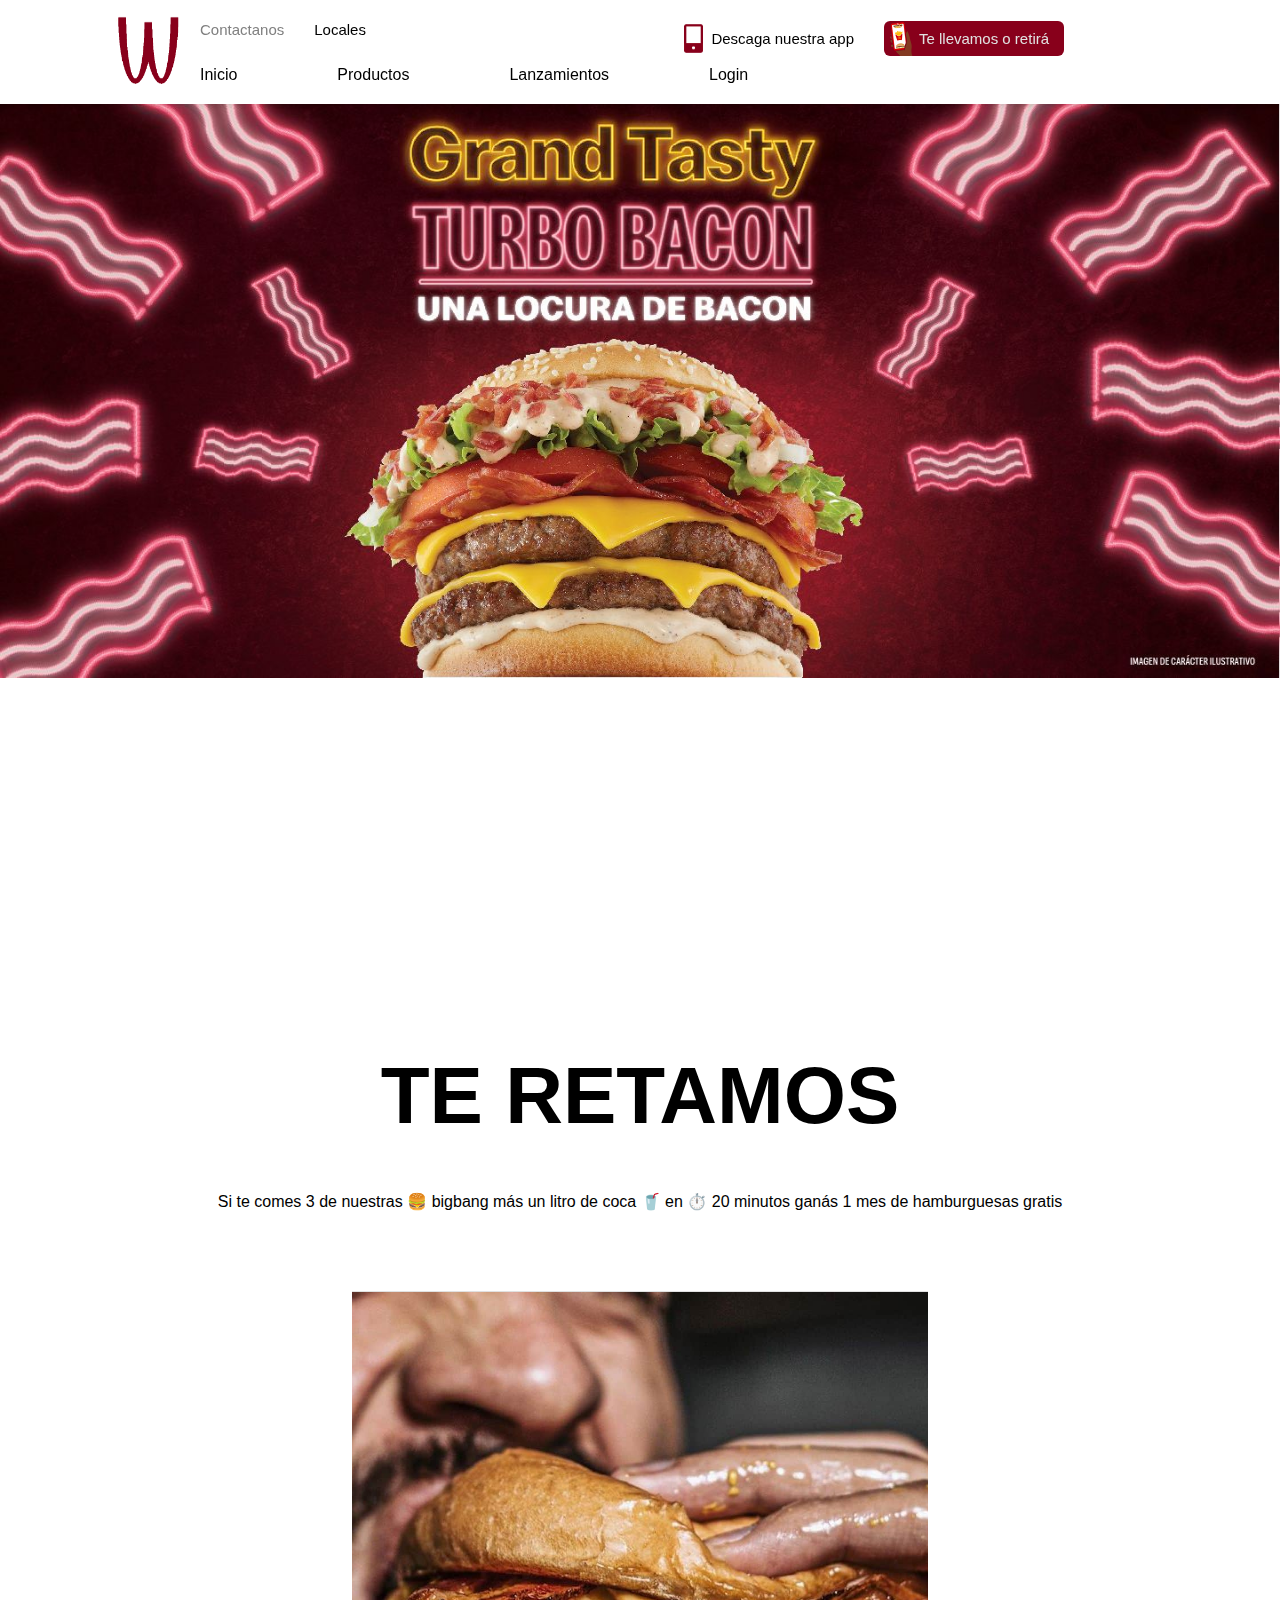
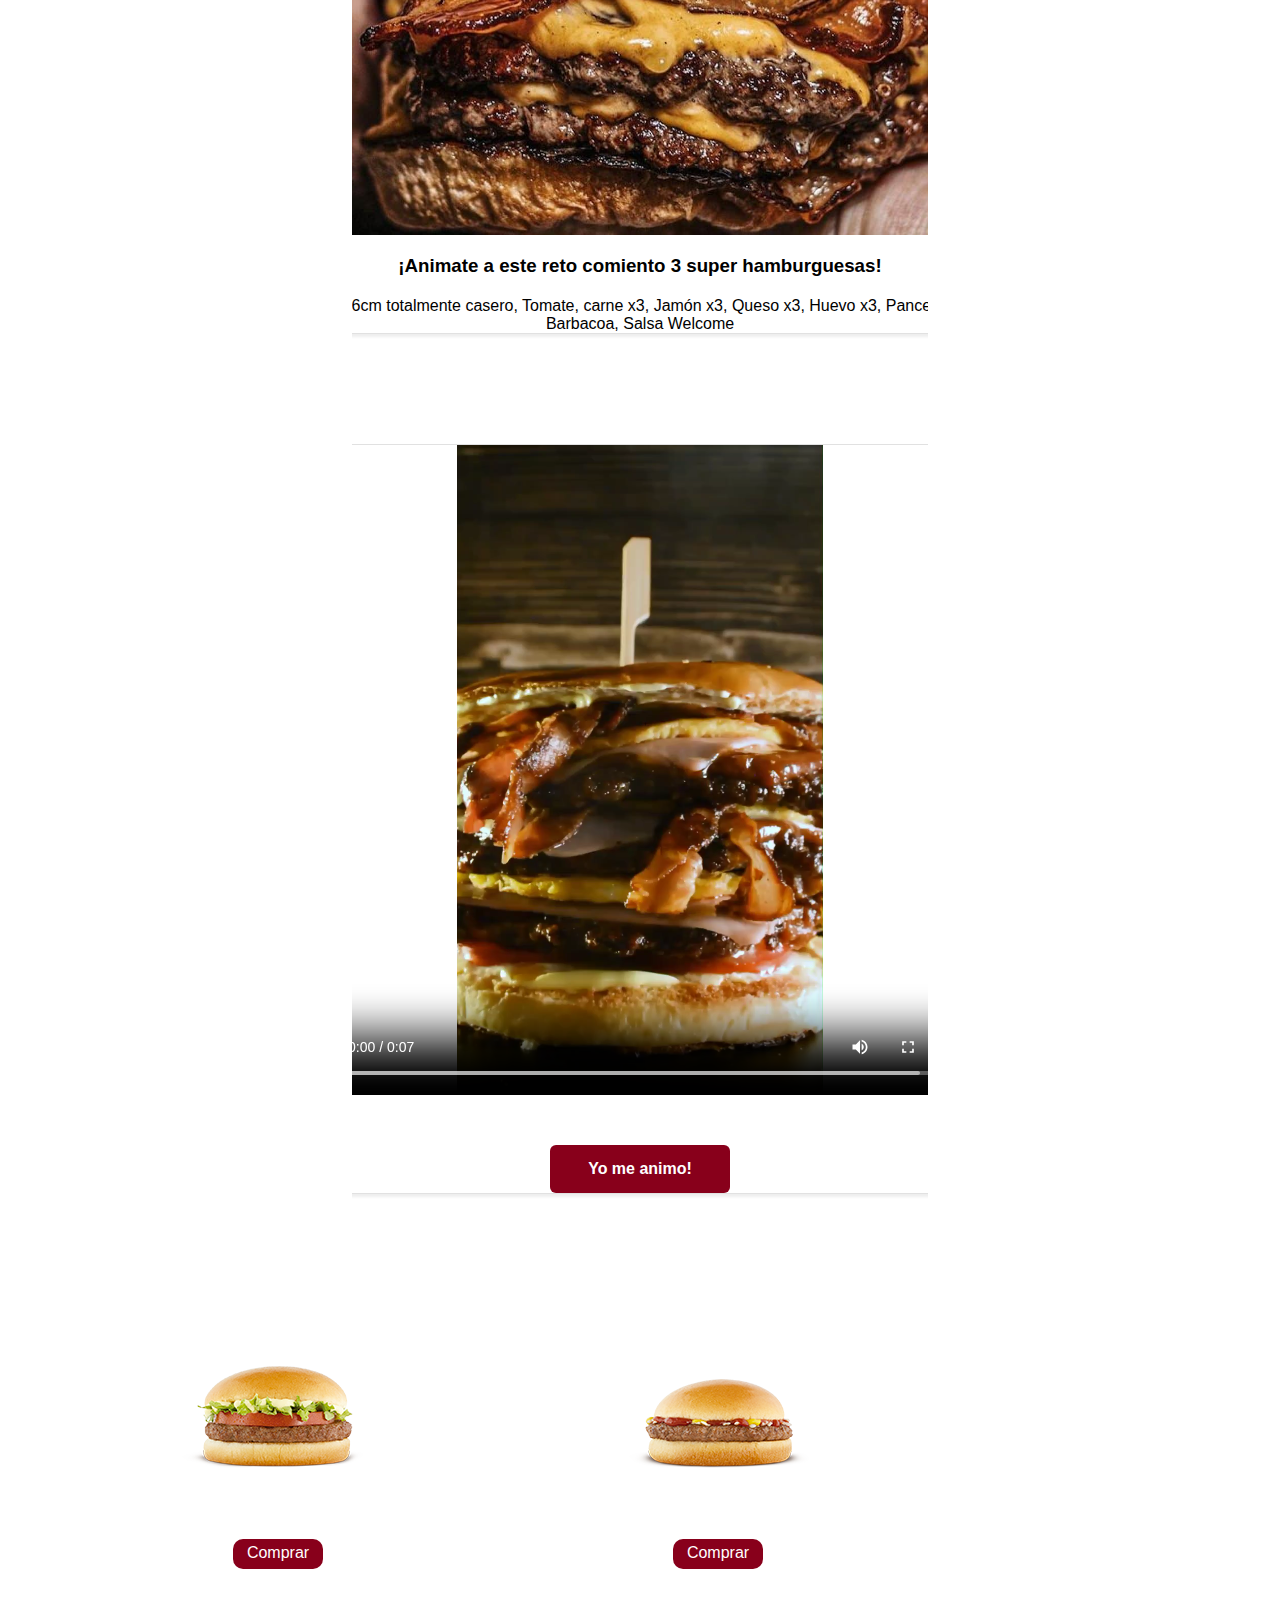
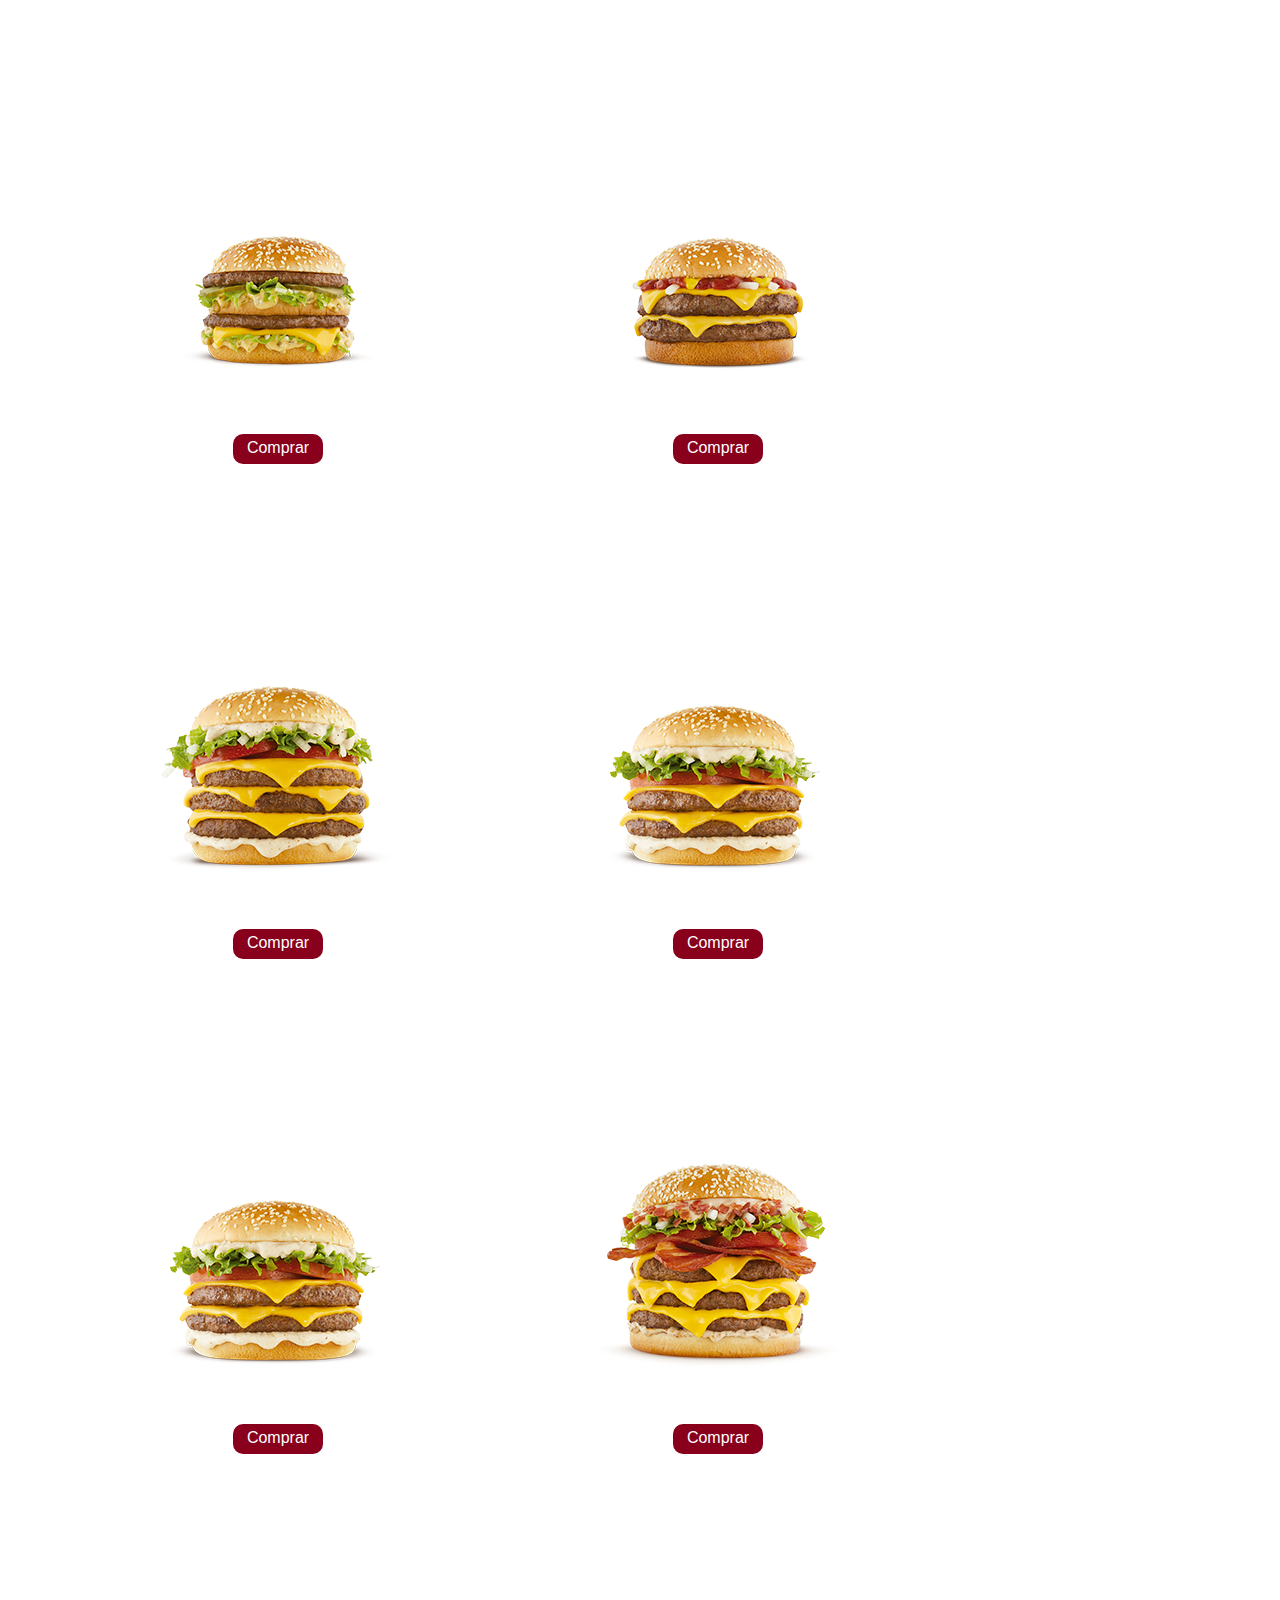
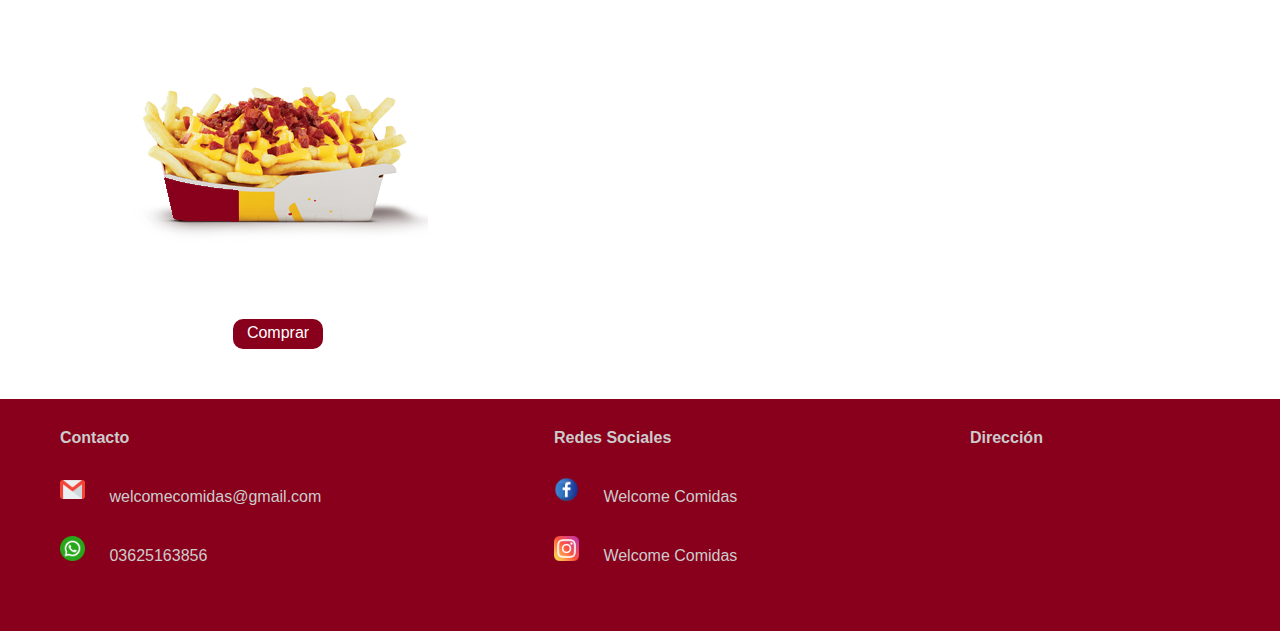
<file: index.html>
<!DOCTYPE html>
<html lang="en">
<head>
    <meta charset="UTF-8">
    <meta name="viewport" content="width=device-width, initial-scale=1.0">
    <link rel="stylesheet" href="/css/style.css">
    <link rel="stylesheet" href="/css/responsive.css">
    <title>Welcome comidas</title>
</head>
<body>
    <main class="contenedor">
        
        <header class="cabecera">
            <a href="/index.html" class="logo">
                <img src="/assets/img/mcdonalds-logo-footer-bg-white.png" alt="logo welcome" >
            </a>
            
            <nav class="navbar-header">
                <div class="detalles">
                    
                    <div class="contacto">
                        <a href="#">Contactanos</a>
                        <a href="#">Locales</a>
        
                    </div>
                    <div class="comercio">
                       
    
                             <a href="#" class="descargar">
                                <img src="/assets/img/descarga.png" alt="">
                            <p> Descaga nuestra app</p></a>
                        
                        
                            <a href="#" class="retira"><img src="/assets/img/pedir.png" alt="" > <p>Te llevamos o retirá</p></a>
                        
                    </div>
                </div>
                <label for="check" class="menu-label">
       
                    <img src="/assets/img/lista.png" alt="" class="icon">
                    </label>
                    <input type="checkbox" name="" id="check" class="checkbox">
                <ul class="navbar-list">
                    
                    <li><a href="/index.html">Inicio</a></li>
                    <li><a href="#">Productos</a></li>
                    
                    <li><a href="#">Lanzamientos</a></li>
                    <li><a href="/login.html">Login</a></li>
                </ul>
            </nav>
        </header>
    
    
        <div class="container">
            <div class="hero">
                <!-- <img src="/assets/img/Banner_Web_GTTB_1440x650_0fd0083902.jpg" alt=""> -->
            </div>
            <h1>TE RETAMOS</h1>
            <span>Si te comes 3 de nuestras 🍔 bigbang más un litro de coca 🥤 en ⏱️ 20 minutos   ganás 1 mes de hamburguesas gratis</span>
           
            <div class="bigbang">
                <div class="card-bigbang">
                    
                    <img src="/assets/img/bigbang.jpg" alt="">
                    <h3>¡Animate a este reto comiento 3 super hamburguesas! </h3>
                    <p>Pan 16cm totalmente casero, Tomate, carne x3, Jamón x3, Queso x3, Huevo x3, Panceta x3, Barbacoa, Salsa Welcome</p>
                </div>
           
                <div class="video">
    
                    <video src="/assets/video/WhatsApp Video 2023-10-07 at 12.16.53.mp4" controls></video>
                    <p>Yo me animo!</p>
                </div>
    
            </div>
                <!-- seguir con las cards..... -->
                <div class="menu">
                    <div class="prod">
                        <img src="/assets/img/clasica.png" alt="">
                        <p class="comprar">Comprar</p>
                    </div>
                    <div class="prod">
                        <img src="/assets/img/comun.png" alt="">
                        <p class="comprar">Comprar</p>
                    </div>
                    <div class="prod">
                        <img src="/assets/img/doblepan.png" alt="">
                        <p class="comprar">Comprar</p>
                    </div>
                    <div class="prod">
                        <img src="/assets/img/doblequeso.png" alt="">
                        <p class="comprar">Comprar</p>
                    </div>
                    <div class="prod">
                        <img src="/assets/img/para3.png" alt="">
                        <p class="comprar">Comprar</p>
                    </div>
                    <div class="prod">
                        <img src="/assets/img/paracompatir.png" alt="">
                        <p class="comprar">Comprar</p>
                    </div>
                    <div class="prod">
                        <img src="/assets/img/paracompatir.png" alt="">
                        <p class="comprar">Comprar</p>
                    </div>
                    <div class="prod">
                        <img src="/assets/img/desafio.png" alt="">
                        <p class="comprar">Comprar</p>
                    </div>
                    <div class="prod">
                        <img src="/assets/img/papas.png
                    " alt="">
                    <p class="comprar">Comprar</p>
                    </div>
                </div>
        </div>
        <footer class="footer">
            <div class="contactos" id="contacto">
                    <h4>Contacto</h4>
                    <div class="correo">
                        <img src="/assets/img/gmail.png" alt="" class="icon">  <a href="mailto:welcomecomidas@gmail.com">welcomecomidas@gmail.com</a>
                    </div>
                    <div class="whatsapp">
                     <img src="/assets/img/whatsapp.png" alt="" class="icon"> <a href="#">03625163856</a>
                    </div>
                </div>      
             <div class="redes">
                <h4>Redes Sociales</h4>
                <div class="facebook">
                    <img src="/assets/img/facebook.png" alt="" class="icon"> <a href="#">Welcome Comidas</a>
                </div>
                
                <div class="insta">
                    <img src="/assets/img/instagram.png" alt="" class="icon"> <a href="#">Welcome Comidas</a>
    
                </div>
            </div>
           <div class="ubicacion">
            <h4>Dirección</h4>
            <iframe src="https://www.google.com/maps/embed?pb=!1m14!1m8!1m3!1d14161.707869754473!2d-58.9955925!3d-27.4559639!3m2!1i1024!2i768!4f13.1!3m3!1m2!1s0x94450dcd65eb0e23%3A0xd7248a002506cd94!2sWelcome%20Comidas!5e0!3m2!1ses-419!2sar!4v1698087948819!5m2!1ses-419!2sar" width="250" height="150" style="border:0;" allowfullscreen="" loading="lazy" referrerpolicy="no-referrer-when-downgrade"></iframe>
           </div>
          
        </footer>
    </main>
 
</body>
</html>
</file>
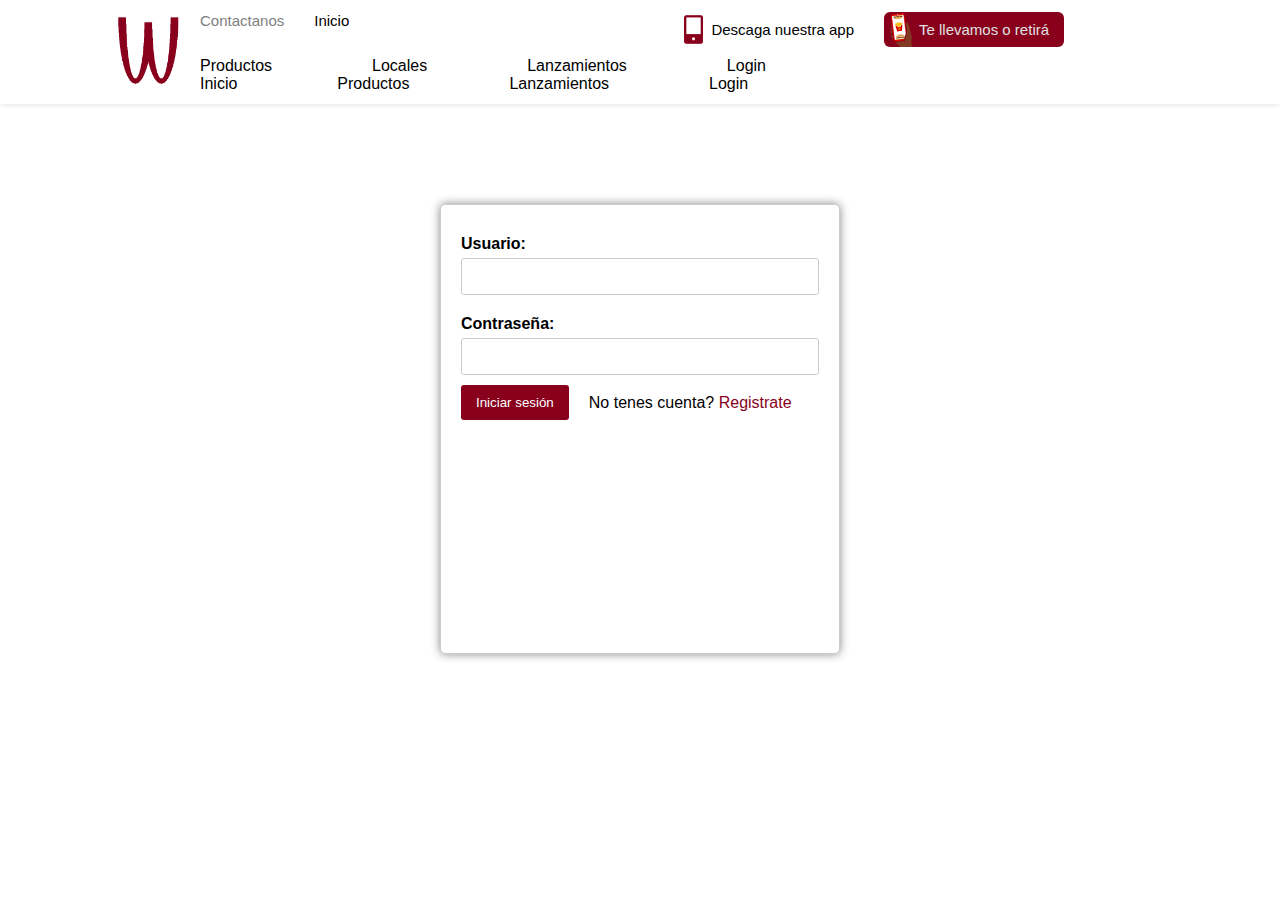
<file: login.html>
<!DOCTYPE html>
<html lang="en">
<head>
    <meta charset="UTF-8">
    <meta name="viewport" content="width=device-width, initial-scale=1.0">
    <link rel="stylesheet" href="/css/style.css">
    <link rel="stylesheet" href="/css/responsive.css">
    <title>Login</title>
</head>
<body>
    <header class="cabecera cabecera-login">
        <a href="/index.html" class="logo">
            <img src="/assets/img/mcdonalds-logo-footer-bg-white.png" alt="logo welcome" >
        </a>
        
        <nav class="navbar-header">
            <div class="detalles">

                <div class="contacto">
                    <a href="#">Contactanos</a>
                    <a href="/index.html">Inicio</a>
    
                </div>
                <div class="comercio">
                   

                         <a href="#" class="descargar">
                            <img src="/assets/img/descarga.png" alt="">
                        <p> Descaga nuestra app</p></a>
                    
                    
                        <a href="#" class="retira"><img src="/assets/img/pedir.png" alt="" > <p>Te llevamos o retirá</p></a>
                    
                </div>
            </div>
            <ul class="navbar-list">
                <li><a href="#">Productos</a></li>
                <li><a href="#">Locales</a></li>
                <li><a href="#">Lanzamientos</a></li>
                <li><a href="#">Login</a></li>
            </ul>
            <label for="check" class="menu-label">
       
                <img src="/assets/img/lista.png" alt="" class="icon">
                </label>
                <input type="checkbox" name="" id="check" class="checkbox">
            <ul class="navbar-list">
                
                <li><a href="/index.html">Inicio</a></li>
                <li><a href="#">Productos</a></li>
                
                <li><a href="#">Lanzamientos</a></li>
                <li><a href="/login.html">Login</a></li>
            </ul>
        </nav>
        
  
    </header> 
    <main>

        <div class="login">
            <form action="procesar_login" method="POST">
                <label for="usuario">Usuario:</label>
                <input type="text" id="usuario" name="usuario" required>
    
                <label for="contrasena">Contraseña:</label>
                <input type="password" id="contrasena" name="contrasena" required>
                <div class="boton">
                    <button type="submit">Iniciar sesión</button><span>No tenes cuenta?
                    <a href="/register.html"> Registrate</a>
                </span>
                </div>
    </main>
</body>
</html>
</file>
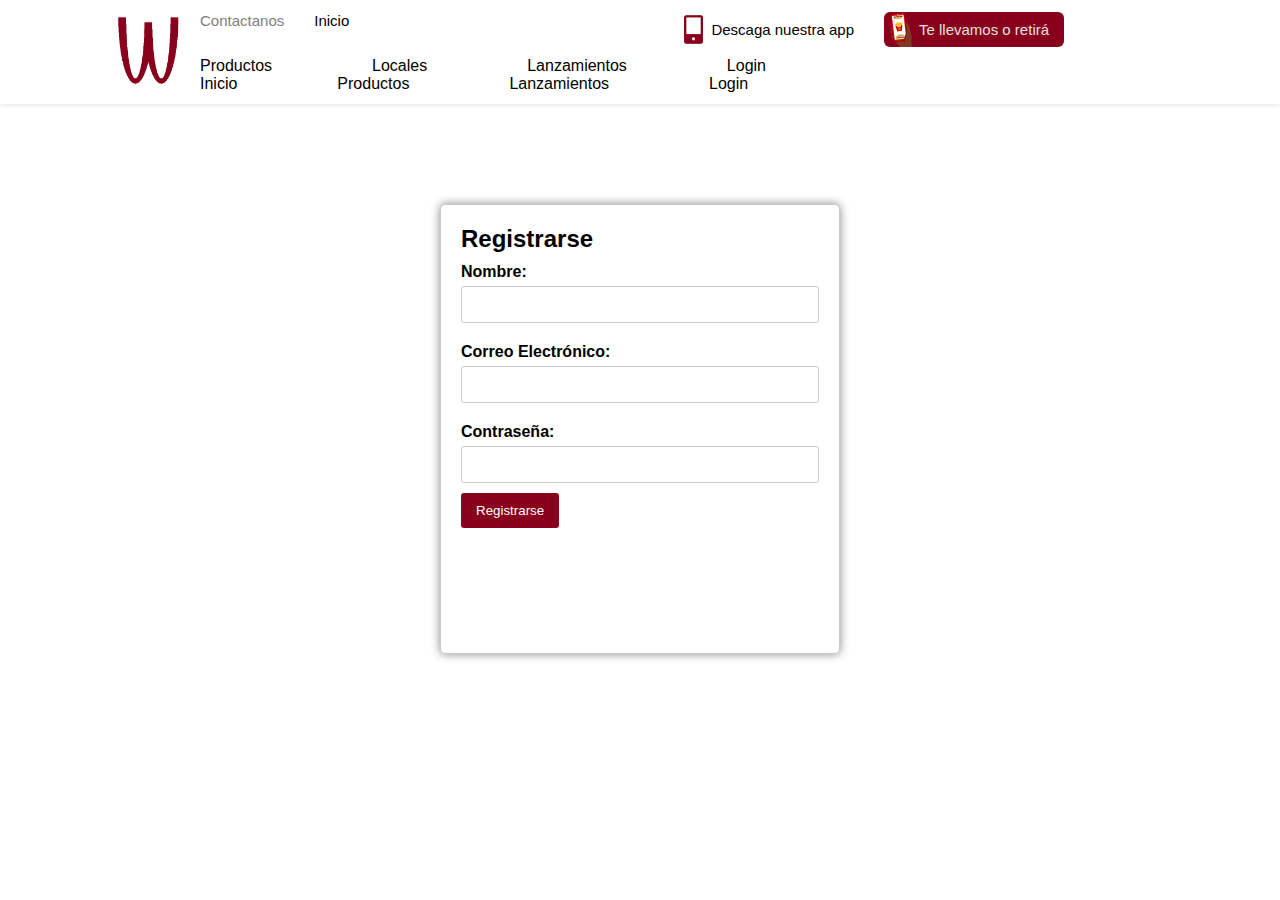
<file: register.html>
<!DOCTYPE html>
<html lang="en">
<head>
    <meta charset="UTF-8">
    <meta name="viewport" content="width=device-width, initial-scale=1.0">
    <link rel="stylesheet" href="/css/style.css">
    <link rel="stylesheet" href="/css/responsive.css">
    <title>Register</title>
</head>
<body>
    <header class="cabecera cabecera-login">
        <a href="/index.html" class="logo">
            <img src="/assets/img/mcdonalds-logo-footer-bg-white.png" alt="logo welcome" >
        </a>
        
        <nav class="navbar-header">
            <div class="detalles">

                <div class="contacto">
                    <a href="#">Contactanos</a>
                    <a href="/index.html">Inicio</a>
    
                </div>
                <div class="comercio">
                   

                         <a href="#" class="descargar">
                            <img src="/assets/img/descarga.png" alt="">
                        <p> Descaga nuestra app</p></a>
                    
                    
                        <a href="#" class="retira"><img src="/assets/img/pedir.png" alt="" > <p>Te llevamos o retirá</p></a>
                    
                </div>
            </div>
            <ul class="navbar-list">
                <li><a href="#">Productos</a></li>
                <li><a href="#">Locales</a></li>
                <li><a href="#">Lanzamientos</a></li>
                <li><a href="/login.html">Login</a></li>
            </ul>
            <label for="check" class="menu-label">
       
                <img src="/assets/img/lista.png" alt="" class="icon">
                </label>
                <input type="checkbox" name="" id="check" class="checkbox">
            <ul class="navbar-list">
                
                <li><a href="/index.html">Inicio</a></li>
                <li><a href="#">Productos</a></li>
                
                <li><a href="#">Lanzamientos</a></li>
                <li><a href="/login.html">Login</a></li>
            </ul>
        </nav>
        
    
    </header>
    <div class="register-container">
        <h2>Registrarse</h2>
        <form action="procesar_registro" method="POST">
            <label for="nombre">Nombre:</label>
            <input type="text" id="nombre" name="nombre" required>

            <label for="email">Correo Electrónico:</label>
            <input type="email" id="email" name="email" required>

            <label for="contrasena">Contraseña:</label>
            <input type="password" id="contrasena" name="contrasena" required>

            <button type="submit">Registrarse</button>
        </form>
    </div>
</body>
</html>
</file>
<file: css/style.css>
*{
    list-style: none;
    text-decoration: none;
    font-family: sans-serif;
    color: black;
    box-sizing: border-box;
    margin: 0;
    padding: 0;
}
:root{
    --principal:#88001b;
}
/* .contenedor{
    display: grid;
    grid-template-rows: 1fr 3fr 1fr;
    height: 80vh;
} */
.cabecera{
    width: 100%;
    
    box-shadow: 0 2px 4px 0 rgba(0,0,0,.08);
    display: flex;
    gap: 10px;
    align-items: center;
    position: fixed;
    background-color: #fff;
}
.checkbox,
.menu-label{
    display: none;
}
.icon{
    width: 25px;
    margin-right: 20px;
}
.navbar-header{
    width: 100%;
  
    min-height: 3.25rem;
    position: relative;
    z-index: 2;
}
.detalles,.comercio,
.contacto{
    display: flex;
    gap: 30px;
    padding-bottom: 5px;
    font-size: 15px;
}
.detalles{
    justify-content: space-between;
    width: 80%;
}
.descargar, .retira{
    display: flex;
    align-items: center;
}
.comercio img{
    width: 35px;
}
.retira{
   
    border-radius: 6px;
    width: 180px;
    background-color: var(--principal);
    
}
.retira p{
    color: #e1e1e1;
}

.retira:hover{
    cursor: pointer;
}
.contacto :first-child{
    color: gray;
}
.contacto a:hover{
    color: #88001b;
}
.navbar-list{
    width: 100%;
    display: flex;
   gap: 100px;
}
.navbar-list a:hover{
    color: var(--principal)
}
.logo{
   
    padding-left: 100px;
}
.logo img{
    width: 90px;
    height: 100px;
}
.hero{
   margin-top: 100px;
  
    width: 100%;
    height: 100vh;
  background-image: url("/assets/img/Banner_Web_GTTB_1440x650_0fd0083902.jpg");
   background-size: contain;
   background-repeat: no-repeat;
    background-attachment:scroll;
}

.prod,
.container{
    display: flex;
    flex-direction: column;
    align-items: center;
    gap: 50px;
}


.bigbang{
    
    display: flex;
    flex-direction: column;
    gap:100px;
    justify-content: center;
    align-items: center;
    border-radius: 6px;
    overflow: hidden;
    width: 45%;
    padding: 20px 0 20px 0
       
}
.bigbang img{

    width: 680px;
    
}
.card-bigbang{
    width: fit-content;
    
    display: flex;
    flex-direction: column;
    gap: 20px;
    margin-top: 10px;
    border: 1px solid #e1e1e1;
    box-shadow: 0 3px 3px 0 rgba(0,0,0,.07);
    border-radius: 2%;
    text-align: center;
}
.video{
    margin-top: 10px;
    border: 1px solid #e1e1e1;
    box-shadow: 0 3px 3px 0 rgba(0,0,0,.07);
    border-radius: 2%;
    text-align: center;
    /* padding-bottom:40px ; */
    display: flex;
    flex-direction: column;
    align-items: center;
}
.video video{
    width: 680px;
    height: 650px;
   margin-bottom: 50px;
   border-radius: 2%;
}
.video p{
    background-color:var(--principal) ;
    padding: 15px;
    width: 180px;
    border-radius: 6px;
    font-weight: bold;
    color: #ffffff;
}
.video p:hover{
    cursor: pointer;
    background-color: #610215;
}
h1{
    font-size: 80px;
}
.menu{
    display: flex;
    flex-wrap: wrap;
    gap: 140px;
    width: 80%;
}


.comprar{
    border-radius: 10px;
    width: 90px;
    padding-top: 5px;
    text-align: center;
    height: 30px;
   
    
    background-color: var(--principal);
    margin-bottom: 50px;
    color: #ffffff ;


}
.comprar:hover{
    cursor: pointer;
    background-color: #610215;
}

.ubicacion,
.contactos,
.redes{
    padding: 30px;

}

.contactos,
.redes
{
    display: flex;
    flex-direction: column;
    gap: 30px;
 
    
}

.icon{
    width: 25px;
    margin-right: 20px;
}
.footer{
    background-color:var(--principal);
    display: flex;
   
    justify-content: space-between;
    padding: 0px 30px;
}
footer h4,footer a{
    color: #ccc;
}

/* login y registro */
.login,
.register-container{
    width: 400px;
    height: 50vh;
    margin: 0 auto;
    background-color: #ffffff;
    padding: 20px;
    border: 1px solid #ccc;
    border-radius: 5px;
    margin-top: 100px;
    box-shadow: 0px 0px 10px #888;
}
.login a{
    color:var(--principal)
}
label {
    display: block;
    margin-top: 10px;
    font-weight: bold;
}

input {
    width: 100%;
    padding: 10px;
    margin-top: 5px;
    margin-bottom: 10px;
    border: 1px solid #ccc;
    border-radius: 3px;
}
.boton{
    display: flex;
    align-items: center;
    gap: 20px;
}
.cabecera-login{
    position: relative;
}
button {
    background-color: var(--principal);
    color: #fff;
    padding: 10px 15px;
    border: none;
    border-radius: 3px;
    cursor: pointer;
}
</file>
<file: css/responsive.css>
*{
    list-style: none;
    text-decoration: none;
    font-family: sans-serif;
    color: black;
    box-sizing: border-box;
    margin: 0;
    padding: 0;
}
:root{
    --principal:#88001b;
}



/*Escritorio*/
@media (min-width: 1199.98px)  {
    
  
    
}


/*Tablet*/
/*Portrait*/
@media (max-width: 991.98px) {
    .navbar-list a{
        color: #ffffff;
    }
  
    
     
    .navbar-list{
        gap:20px;
        position: absolute;
        top: 65px;
        left: 5%;
        display: none;
        background-color: #88001b;
        flex-direction: column;
        background-color: var(--principal);
        border: 0px 2px 2px solid wheat;
        border-radius: 0px 0px 15px 15px;
        padding: 45px 30px;
        width:170px;
        gap: 55px;
        z-index: 2;
    }
    .menu-label{
        display: flex;
        margin-right: 750px;
        cursor: pointer;
    }
    #check:checked + .navbar-list{
        display: flex;

    }
    .bigbang{
        display: none;
    }
    .footer{
        flex-direction: column;
    }
  
}

/*landscape*/
@media (min0-width: 991.98px) and (max-width: 1199.98px)and (orientation:landscape) {
    .navbar-list{
        
        position: absolute;
        top: 65px;
        left: 5%;
        display: none;
        background-color: #88001b;
        flex-direction: column;
        background-color: var(--principal);
        border: 0px 2px 2px solid wheat;
        border-radius: 0px 0px 15px 15px;
        padding: 45px 30px;
        width:170px;
        gap: 55px;
        z-index: 2;
    }
    .navbar-list a{
        color: #ffffff;
    }
    .menu-label{
        display: flex;
        margin-right: 750px;
        cursor: pointer;
    }
    #check:checked + .navbar-list{
        display: flex;

    }
    .bigbang{
        display: none;
    }
    .footer{
        display: flex;
        flex-direction: column;
    }
}


/*movil*/
/*Portrait*/
/*Default*/
@media (max-width: 575.98px)and (orientation:portrait) {
    
    .navbar-list{
        gap:20px;
        position: absolute;
        top: 80px;
        left: 0%;
        display: none;
        background-color: #88001b;
        flex-direction: column;
        background-color: var(--principal);
        border: 0px 2px 2px solid wheat;
        border-radius: 0px 0px 15px 15px;
        padding: 35px 20px;
        width:150px;
        gap: 30px;
        z-index: 2;
        
    }
    .contacto{
        display: none;
    }
    .navbar-list a{
        color: #ffffff;
    }
    .menu-label{
        display: flex;
        margin-right: 750px;
        cursor: pointer;
    }
    #check:checked + .navbar-list{
        display: flex;

    }
    .logo{
        padding: 0%;
    }
    .hero {
       
    
        height: 40vh;
        
    }

    .footer{
        flex-direction: column;
    }
 }
/*landscape*/
@media (max-width: 576px) {
    .navbar-list{
        gap:20px;
        position: absolute;
        top: 65px;
        left: 5%;
        display: none;
        flex-direction: column;
        background-color: var(--barras);
        border: 0px 2px 2px solid wheat;
        border-radius: 0px 0px 15px 15px;
        padding: 45px 30px;
        background-color: #88001b;
        gap: 25px;
        z-index: 2;
    }
    .menu-label{
        display: flex;
        margin-right: 750px;
        cursor: pointer;
    }
    #check:checked + .navbar-list{
        display: flex;

    }
    .bigbang{
        display: none;
    }
    .footer{
        flex-direction: column;
    }
    
}
</file>
